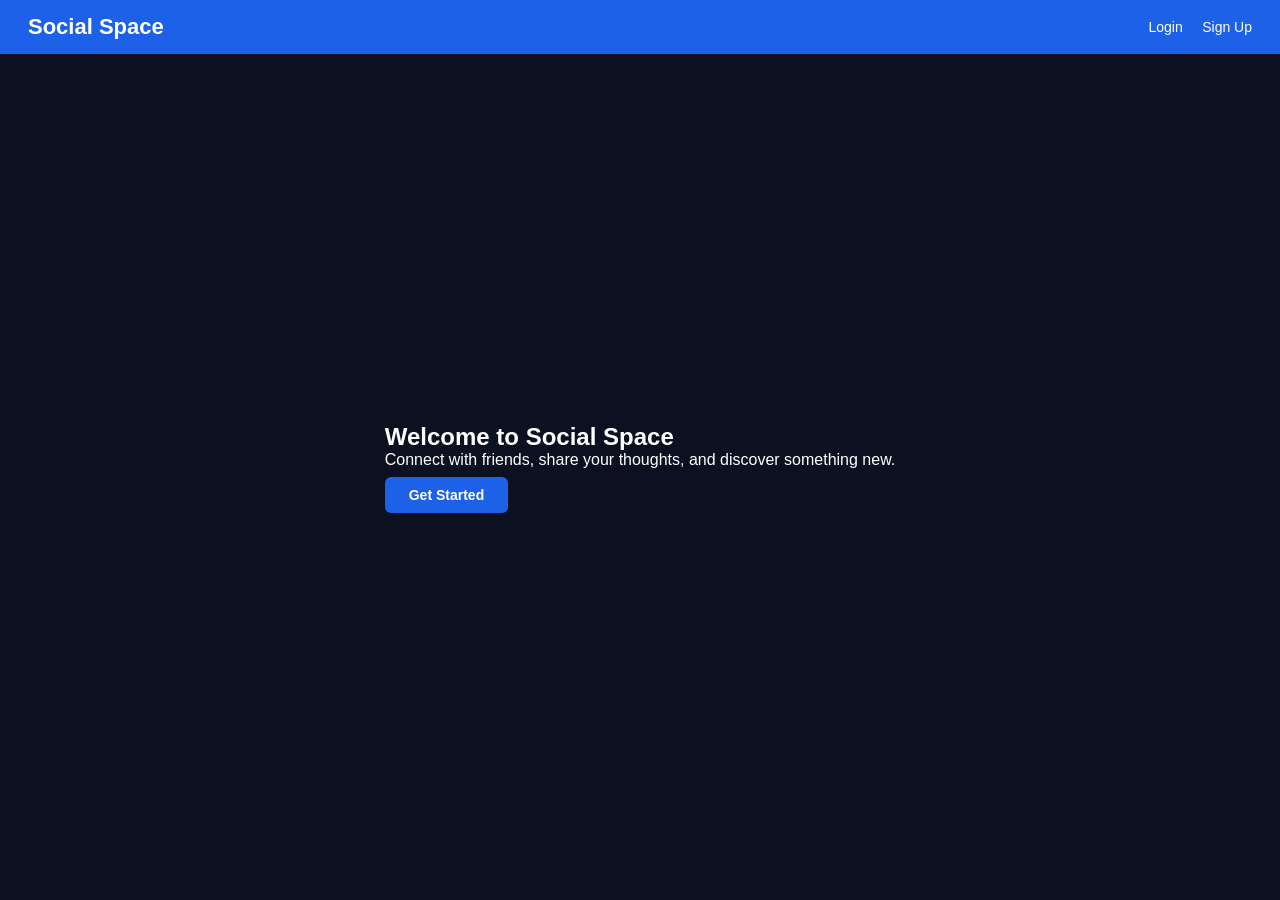
<file: index.html>
<!DOCTYPE html>
<html lang="en">
<head>
    <meta charset="UTF-8">
    <meta name="viewport" content="width=device-width, initial-scale=1.0">
    <title>Social Space</title>
    <link rel="stylesheet" href="style.css">
</head>
<body class="auth-page">

    <!-- Top Navigation -->
    <header class="top-navbar">
        <h1 class="brand-logo">Social Space</h1>
        <div>
            <a href="login.html" class="nav-link-btn">Login</a>
            <a href="signup.html" class="nav-link-btn" style="margin-left: 15px;">Sign Up</a>
        </div>
    </header>

    <!-- Main Hero Landing -->
    <main class="auth-container">
        <div class="hero-card">
            <h2>Welcome to Social Space</h2>
            <p>Connect with friends, share your thoughts, and discover something new.</p>
            <button class="btn-primary" onclick="window.location.href='login.html'">Get Started</button>
        </div>
    </main>

</body>
</html>
</file>
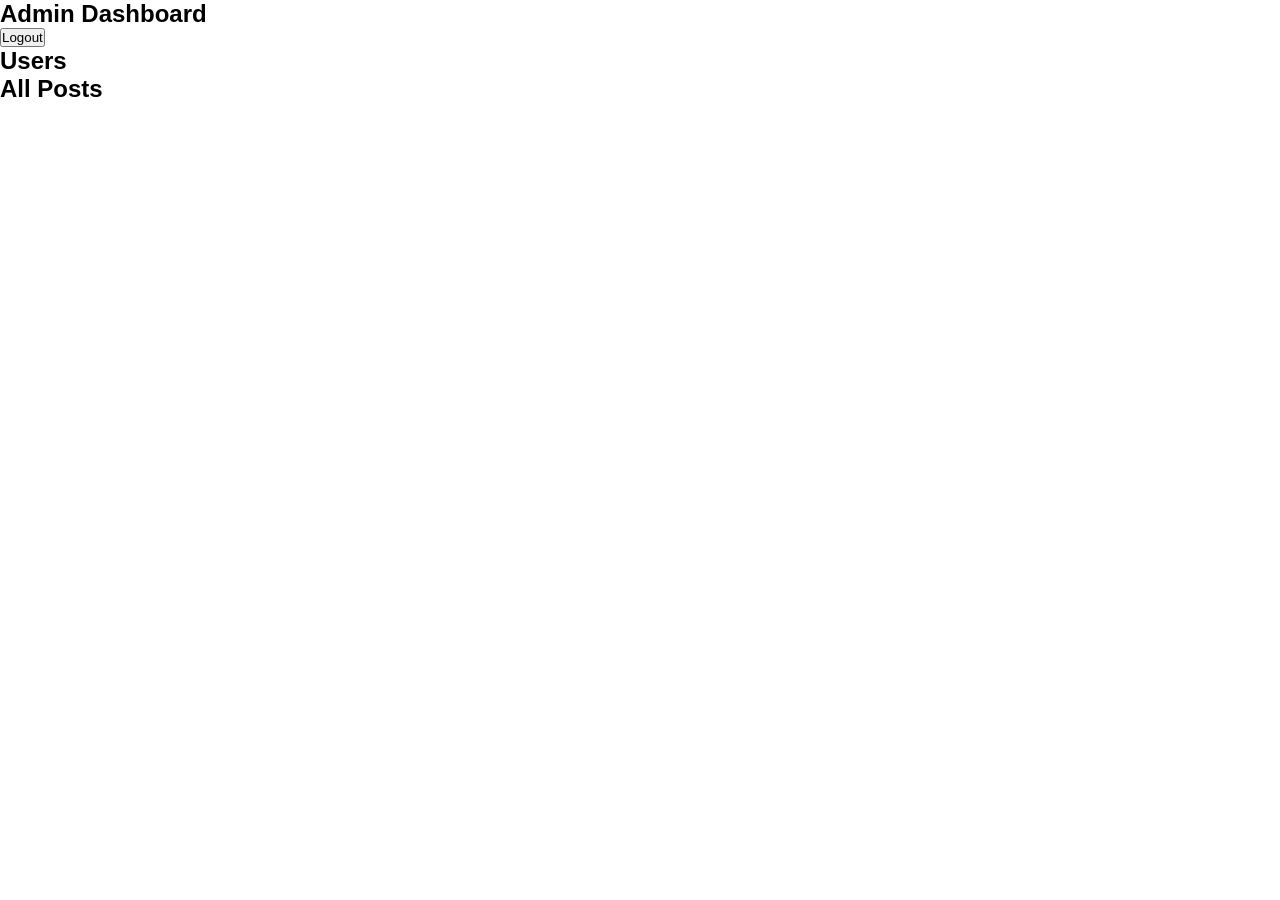
<file: admin.html>
<!DOCTYPE html>
<html lang="en">

<head>
    <meta charset="UTF-8">
    <meta name="viewport" content="width=device-width, initial-scale=1.0">

    <title>Admin Dashboard - ConnectHub</title>

    <link rel="stylesheet" href="style.css">
</head>

<body>

    <nav class="navbar">

        <h2>Admin Dashboard</h2>

        <button onclick="adminLogout()">
            Logout
        </button>

    </nav>


    <div class="admin-container">

        <h2>Users</h2>

        <div id="usersList"></div>


        <h2>All Posts</h2>

        <div id="adminPosts"></div>

    </div>


    <script src="script.js"></script>

    <script>
        loadAdminData();
    </script>

</body>
</html>
</file>
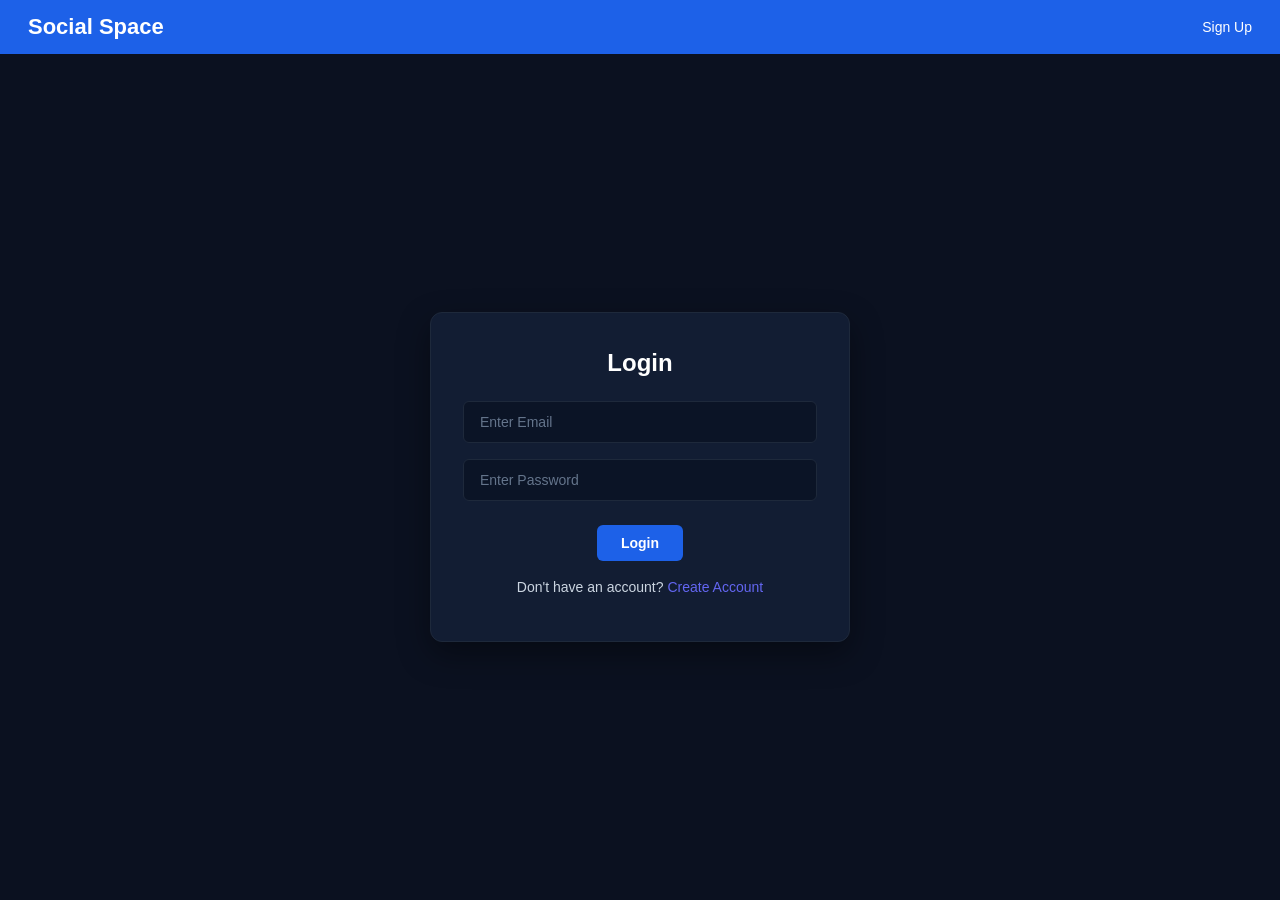
<file: login.html>
<!DOCTYPE html>
<html lang="en">
<head>
    <meta charset="UTF-8">
    <meta name="viewport" content="width=device-width, initial-scale=1.0">
    <title>Login - Social Space</title>
    <link rel="stylesheet" href="style.css">
</head>
<body class="auth-page">

    <!-- Top Blue Navigation Bar -->
    <header class="top-navbar">
        <h1 class="brand-logo">Social Space</h1>
        <a href="signup.html" class="nav-link-btn">Sign Up</a>
    </header>

    <!-- Centered Login Form Card -->
    <main class="auth-container">
        <div class="form-card">
            <h2>Login</h2>
            
            <input type="email" id="loginEmail" placeholder="Enter Email">
            <input type="password" id="loginPassword" placeholder="Enter Password">
            
            <button type="button" class="btn-primary" onclick="login()">Login</button>
            
            <p class="switch-auth-text">
                Don't have an account? <a href="signup.html">Create Account</a>
            </p>
            
            <p id="loginMessage" class="error-message"></p>
        </div>
    </main>

    <script src="script.js"></script>
</body>
</html>
</file>
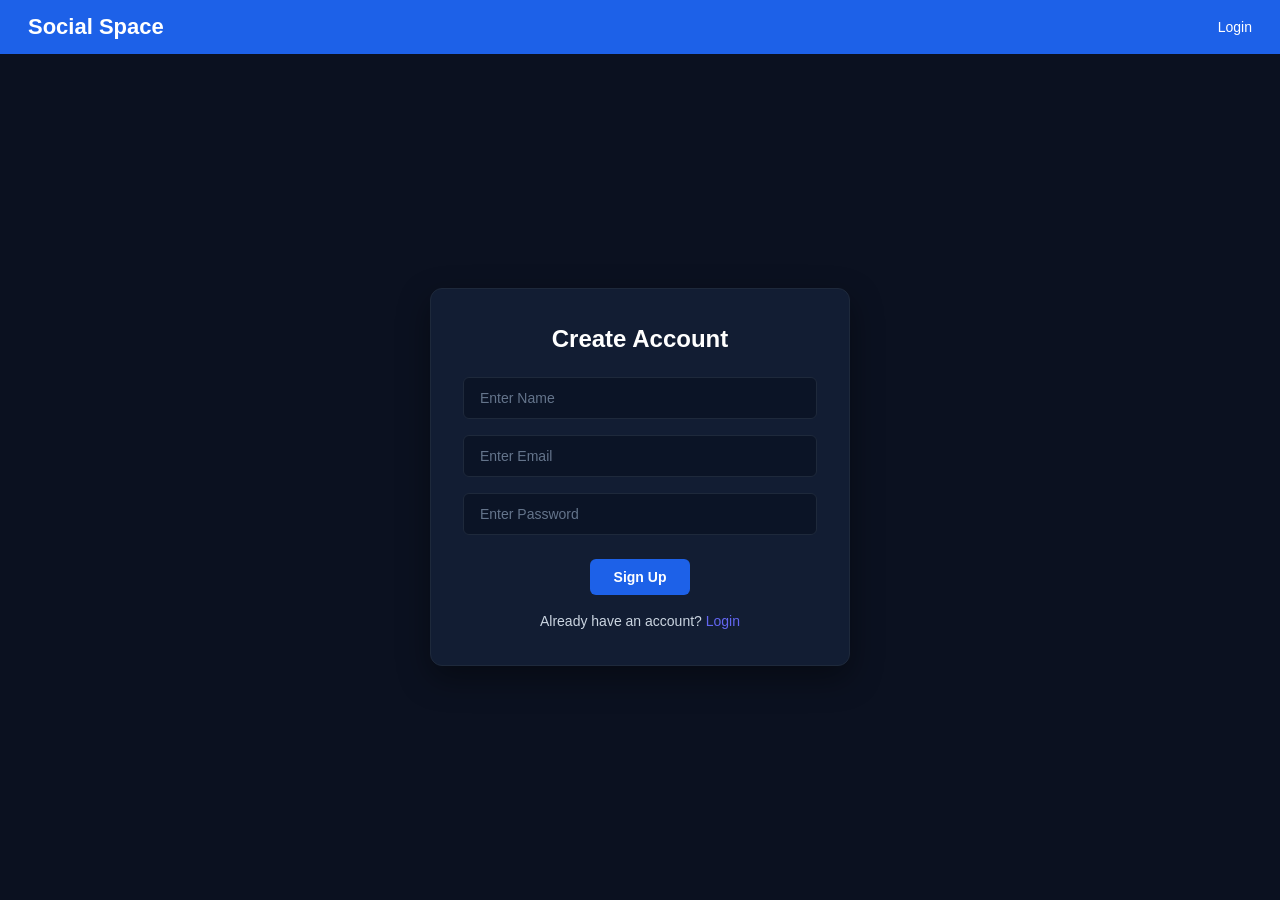
<file: signup.html>
<!DOCTYPE html>
<html lang="en">
<head>
    <meta charset="UTF-8">
    <meta name="viewport" content="width=device-width, initial-scale=1.0">
    <title>Sign Up - Social Space</title>
    <link rel="stylesheet" href="style.css">
</head>
<body class="auth-page">

    <!-- Top Blue Navigation Bar -->
    <header class="top-navbar">
        <h1 class="brand-logo">Social Space</h1>
        <a href="login.html" class="nav-link-btn">Login</a>
    </header>

    <!-- Centered Sign Up Form Card -->
    <main class="auth-container">
        <div class="form-card">
            <h2>Create Account</h2>
            
            <input type="text" id="signupName" placeholder="Enter Name">
            <input type="email" id="signupEmail" placeholder="Enter Email">
            <input type="password" id="signupPassword" placeholder="Enter Password">
            
            <button type="button" class="btn-primary" onclick="signup()">Sign Up</button>
            
            <p class="switch-auth-text">
                Already have an account? <a href="login.html">Login</a>
            </p>
        </div>
    </main>

    <script src="script.js"></script>
</body>
</html>
</file>
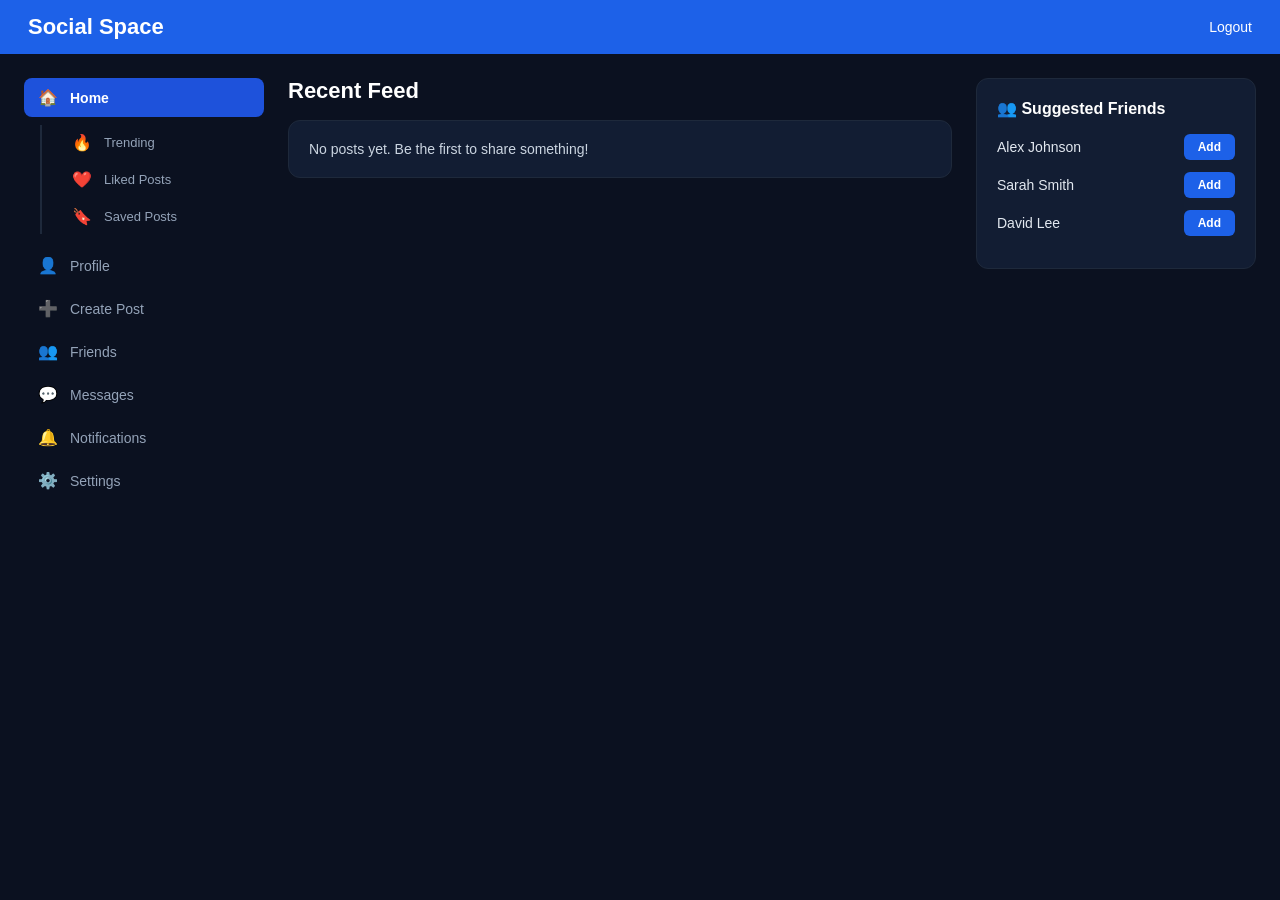
<file: user.html>
<!DOCTYPE html>
<html lang="en">
<head>
    <meta charset="UTF-8">
    <meta name="viewport" content="width=device-width, initial-scale=1.0">
    <title>User Dashboard - Social Space</title>
    <link rel="stylesheet" href="style.css">
</head>
<body class="dashboard-body">

    <!-- Top Navigation Header -->
    <header class="top-navbar">
        <h1 class="brand-logo">Social Space</h1>
        <button class="logout-btn" onclick="logout()">Logout</button>
    </header>

    <!-- Main 3-Column Layout -->
    <div class="dashboard-layout">

        <!-- Left Vertical Sidebar Navigation -->
        <aside class="sidebar">
            
            <!-- Main Home Feed Header -->
            <button class="sidebar-item main-item active" id="btn-home" onclick="switchTab('home')">
                <span class="icon">🏠</span> Home
            </button>
            
            <!-- Sub-feeds Indented Under Home -->
            <div class="sub-menu">
                <button class="sidebar-item sub-item" id="btn-trending" onclick="switchTab('trending')">
                    <span class="icon">🔥</span> Trending
                </button>
                <button class="sidebar-item sub-item" id="btn-liked" onclick="switchTab('liked')">
                    <span class="icon">❤️</span> Liked Posts
                </button>
                <button class="sidebar-item sub-item" id="btn-saved" onclick="switchTab('saved')">
                    <span class="icon">🔖</span> Saved Posts
                </button>
            </div>

            <!-- Other Navigation Items Stacked Vertically -->
            <button class="sidebar-item" onclick="showProfile()">
                <span class="icon">👤</span> Profile
            </button>
            <button class="sidebar-item" onclick="toggleCreatePost()">
                <span class="icon">➕</span> Create Post
            </button>
            <button class="sidebar-item">
                <span class="icon">👥</span> Friends
            </button>
            <button class="sidebar-item">
                <span class="icon">💬</span> Messages
            </button>
            <button class="sidebar-item">
                <span class="icon">🔔</span> Notifications
            </button>
            <button class="sidebar-item">
                <span class="icon">⚙️</span> Settings
            </button>
        </aside>

        <!-- Center Dynamic Feed Container -->
        <main class="feed-area">
            <h2 id="feedHeading" class="feed-title">Recent Feed</h2>
            <div id="postsContainer">
                <div class="empty-card">
                    No posts yet. Be the first to share something!
                </div>
            </div>
        </main>

        <!-- Right Sidebar (Suggested Friends Widget) -->
        <aside class="widgets-area">
            <div class="widget-card">
                <h3 class="widget-title">
                    <span class="icon">👥</span> Suggested Friends
                </h3>
                <div class="suggested-user">
                    <span>Alex Johnson</span>
                    <button class="add-btn">Add</button>
                </div>
                <div class="suggested-user">
                    <span>Sarah Smith</span>
                    <button class="add-btn">Add</button>
                </div>
                <div class="suggested-user">
                    <span>David Lee</span>
                    <button class="add-btn">Add</button>
                </div>
            </div>
        </aside>

    </div>

    <script src="script.js"></script>
    <script>
        window.onload = function() {
            if (typeof loadFeed === 'function') {
                loadFeed('home');
            }
        };
    </script>
</body>
</html>
</file>
<file: style.css>
* {
    margin: 0;
    padding: 0;
    box-sizing: border-box;
    font-family: -apple-system, BlinkMacSystemFont, "Segoe UI", Roboto, sans-serif;
}

/* 1. FIX WHITE BACKGROUND: Rule for both Auth and Dashboard pages */
body.auth-page, 
body.dashboard-body {
    background-color: #0b1120; /* Dark blue background covering full height */
    color: #ffffff;
    min-height: 100vh;
    display: flex;
    flex-direction: column;
}

/* Top Navbar Header */
.top-navbar {
    background-color: #1d61e8;
    display: flex;
    justify-content: space-between;
    align-items: center;
    padding: 14px 28px;
    width: 100%;
}

.brand-logo {
    font-size: 22px;
    font-weight: 700;
    color: #ffffff;
}

.nav-link-btn, 
.logout-btn {
    background: transparent;
    color: #ffffff;
    border: none;
    font-size: 14px;
    font-weight: 500;
    text-decoration: none;
    cursor: pointer;
}

/* 2. FIX HORIZONTAL ORDER: Setup 3-Column Grid Layout */
.dashboard-layout {
    display: grid;
    grid-template-columns: 240px 1fr 280px; /* Sidebar | Feed Area | Right Panel */
    gap: 24px;
    padding: 24px;
    max-width: 1400px;
    margin: 0 auto;
    width: 100%;
}

/* Vertical Sidebar Ordering */
.sidebar {
    display: flex;
    flex-direction: column; /* Forces buttons into vertical stack */
    gap: 4px;
}

.sidebar-item {
    display: flex;
    align-items: center;
    gap: 12px;
    width: 100%;
    padding: 10px 14px;
    background: transparent;
    border: none;
    border-radius: 8px;
    color: #94a3b8;
    font-size: 14px;
    text-align: left;
    cursor: pointer;
    transition: background 0.2s, color 0.2s;
}

.sidebar-item:hover,
.sidebar-item.active {
    background-color: #1e52db;
    color: #ffffff;
    font-weight: 600;
}

/* Sub-feed Indented Section Under Home */
.sub-menu {
    display: flex;
    flex-direction: column;
    padding-left: 18px; /* Indents Trending, Liked, Saved under Home */
    border-left: 2px solid #1e293b;
    margin: 4px 0 8px 16px;
    gap: 2px;
}

.sub-item {
    font-size: 13px;
    padding: 8px 12px;
}

.icon {
    font-size: 16px;
}

/* Feed Area & Containers */
.feed-area {
    display: flex;
    flex-direction: column;
    gap: 16px;
}

.feed-title {
    font-size: 22px;
    font-weight: 600;
    color: #ffffff;
}

.empty-card,
.widget-card {
    background-color: #121d33;
    border: 1px solid #1e293b;
    border-radius: 12px;
    padding: 20px;
    color: #cbd5e1;
    font-size: 14px;
}

/* Right Widgets Area */
.widgets-area {
    display: flex;
    flex-direction: column;
}

.widget-title {
    font-size: 16px;
    font-weight: 600;
    margin-bottom: 16px;
    color: #ffffff;
}

.suggested-user {
    display: flex;
    justify-content: space-between;
    align-items: center;
    font-size: 14px;
    color: #e2e8f0;
    margin-bottom: 12px;
}

.add-btn {
    background-color: #1d61e8;
    color: #ffffff;
    border: none;
    border-radius: 6px;
    padding: 6px 14px;
    font-size: 12px;
    font-weight: 600;
    cursor: pointer;
}

.add-btn:hover {
    background-color: #154ec4;
}

/* Auth Cards Styling */
.auth-container {
    flex: 1;
    display: flex;
    justify-content: center;
    align-items: center;
    padding: 20px;
}

.form-card {
    background-color: #121d33;
    border: 1px solid #1e293b;
    border-radius: 12px;
    padding: 36px 32px;
    width: 100%;
    max-width: 420px;
    text-align: center;
    box-shadow: 0 12px 32px rgba(0, 0, 0, 0.4);
}

.form-card h2 {
    font-size: 24px;
    font-weight: 700;
    margin-bottom: 24px;
    color: #ffffff;
}

.form-card input {
    width: 100%;
    padding: 12px 16px;
    margin-bottom: 16px;
    background-color: #0b1426;
    border: 1px solid #1e293b;
    border-radius: 6px;
    color: #ffffff;
    font-size: 14px;
    outline: none;
}

.form-card input::placeholder {
    color: #64748b;
}

.form-card input:focus {
    border-color: #1d61e8;
}

.btn-primary {
    background-color: #1d61e8;
    color: #ffffff;
    border: none;
    border-radius: 6px;
    padding: 10px 24px;
    font-size: 14px;
    font-weight: 600;
    cursor: pointer;
    margin-top: 8px;
    margin-bottom: 18px;
    transition: background-color 0.2s;
}

.btn-primary:hover {
    background-color: #154ec4;
}

.switch-auth-text {
    font-size: 14px;
    color: #cbd5e1;
}

.switch-auth-text a {
    color: #6366f1;
    text-decoration: none;
    font-weight: 500;
}

.switch-auth-text a:hover {
    text-decoration: underline;
}

.error-message {
    color: #ef4444;
    font-size: 13px;
    margin-top: 10px;
}
</file>
